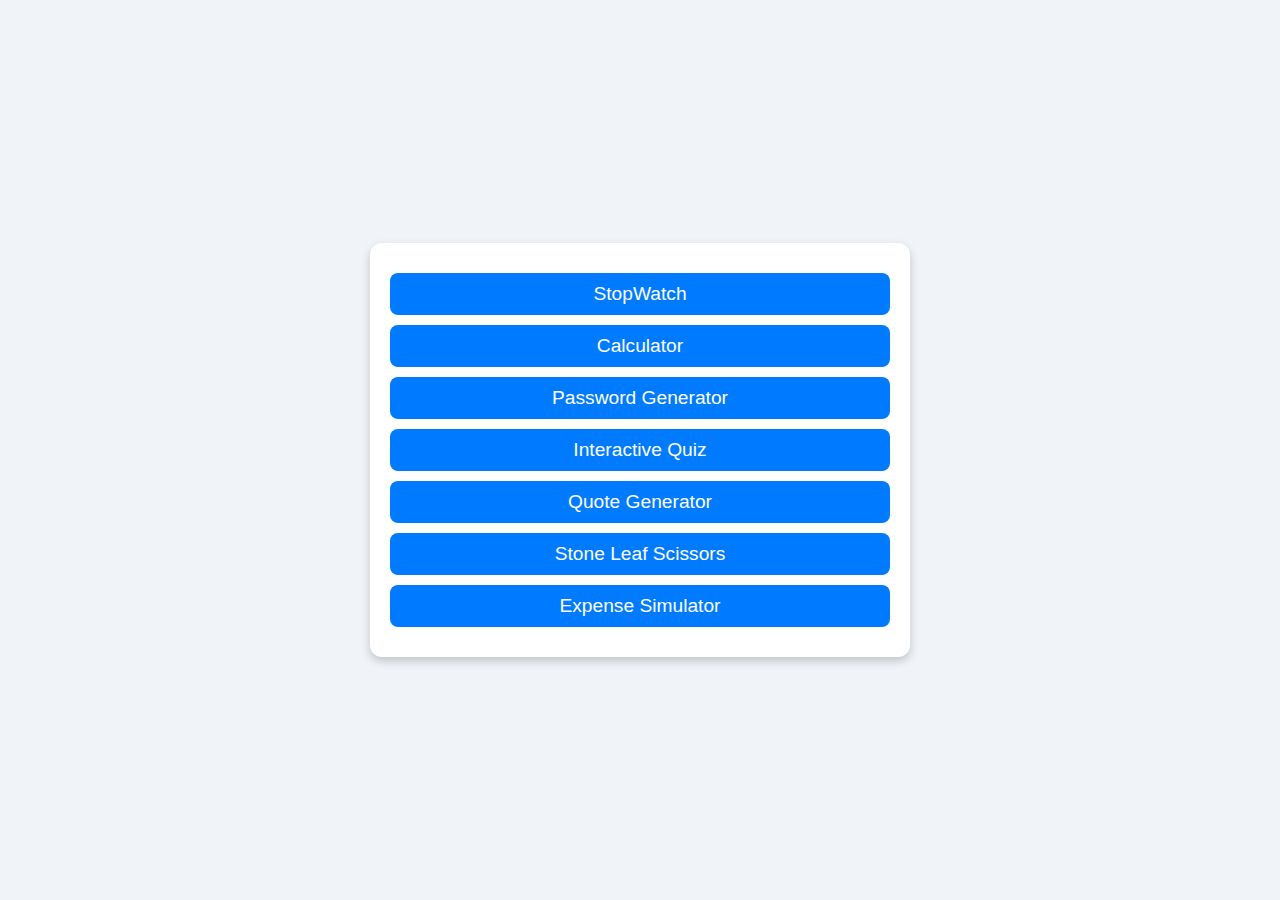
<file: index.html>
<!DOCTYPE html>
<html lang="en">
<head>
    <meta charset="UTF-8">
    <meta name="viewport" content="width=device-width, initial-scale=1.0">
    <title>Home</title>
    <link rel="stylesheet" href="styles/index.css">
    <link rel="shortcut icon" href="favicon.png" type="image/png">
</head>
<body>
    <main>
        <a href="pages/stopwatch.html">StopWatch</a>
        <a href="pages/calculator.html">Calculator</a>
        <a href="pages/password_generator.html">Password Generator</a>
        <a href="pages/interactive_quiz.html">Interactive Quiz</a>
        <a href="pages/quotes_generator.html">Quote Generator</a>
        <a href="pages/stone_leaf_scissors.html">Stone Leaf Scissors</a>
        <a href="pages/expense_simulator.html">Expense Simulator</a>
    </main>
</body>
</html>
</file>
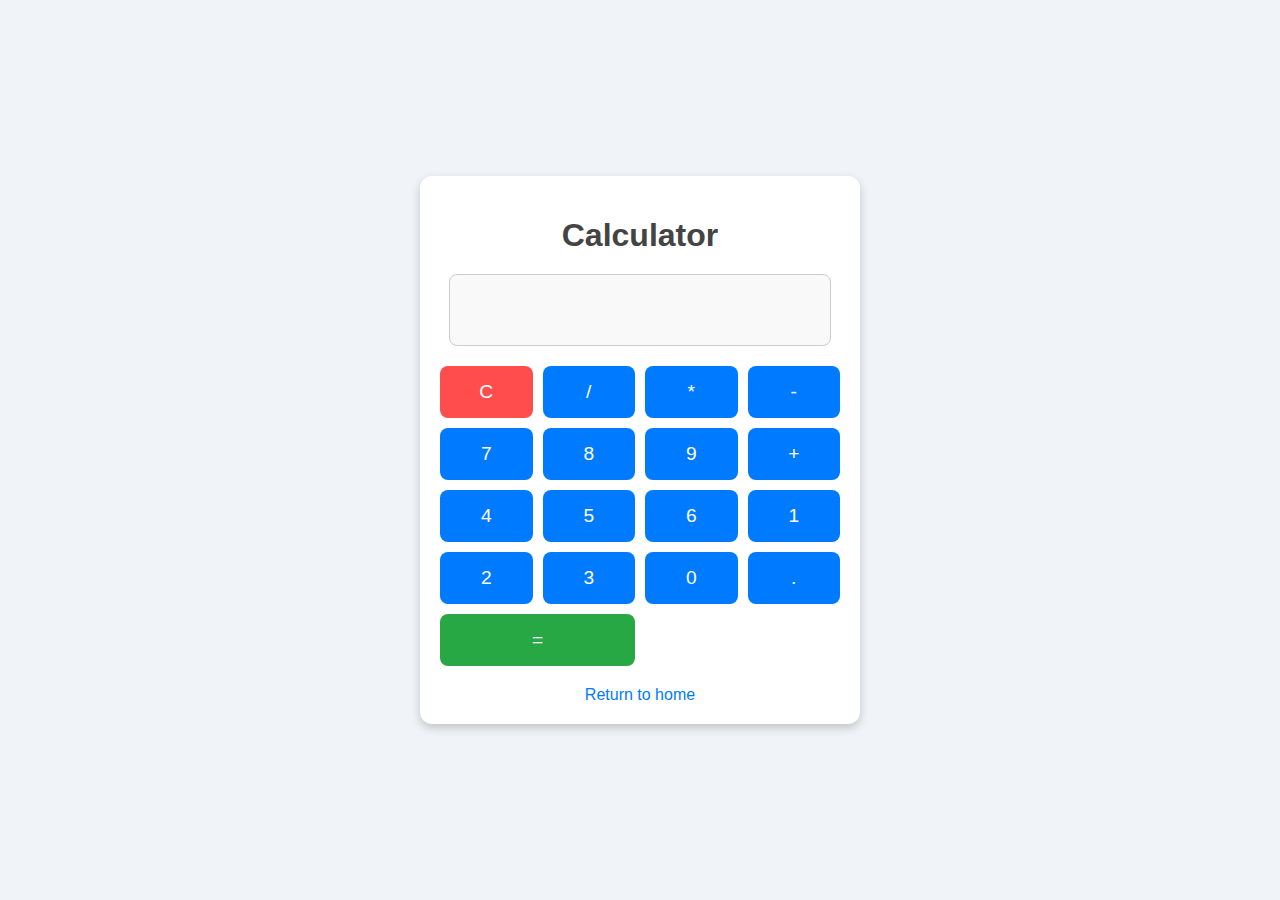
<file: pages/calculator.html>
<!DOCTYPE html>
<html lang="en">
<head>
    <meta charset="UTF-8">
    <meta name="viewport" content="width=device-width, initial-scale=1.0">
    <title>Calculator</title>
    <link rel="stylesheet" href="../styles/calculator.css">
    <link rel="shortcut icon" href="../favicon.png" type="image/png">
</head>
<body>
    <main>
        <h1>Calculator</h1>
        <div>
            <input type="text" id="display" disabled>
        </div>
        <section>
            <div>
                <button>C</button>
                <button>/</button>
                <button>*</button>
                <button>-</button>
                <button>7</button>
                <button>8</button>
                <button>9</button>
                <button>+</button>
                <button>4</button>
                <button>5</button>
                <button>6</button>
                <button>1</button>
                <button>2</button>
                <button>3</button>
                <button>0</button>
                <button>.</button>
                <button>=</button>
            </div>
        </section>
        <a href="../index.html">Return to home</a>
    </main>
    <script src="../scripts/calculator.js"></script>
</body>
</html>
</file>
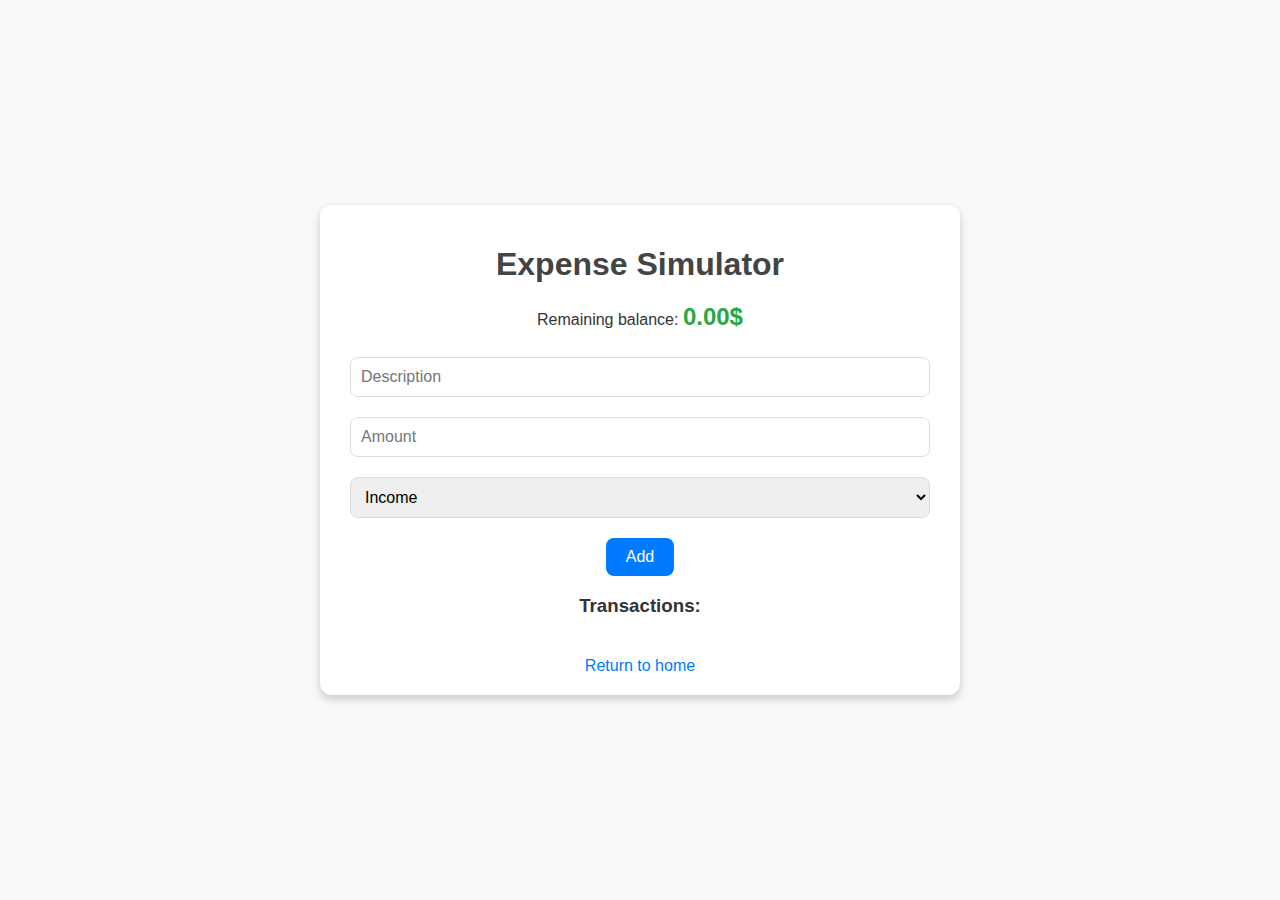
<file: pages/expense_simulator.html>
<!DOCTYPE html>
<html lang="en">
<head>
    <meta charset="UTF-8">
    <meta name="viewport" content="width=device-width, initial-scale=1.0">
    <title>Expense Simulator</title>
    <link rel="stylesheet" href="../styles/expense_simulator.css">
    <link rel="shortcut icon" href="../favicon.png" type="image/png">
</head>
<body>
    <section>
        <h1>Expense Simulator</h1>
        <div>
            <p>Remaining balance: <span id="balance">0$</span></p>
        </div>
        <div>
            <input type="text" id="description" placeholder="Description">
            <input type="number" id="amount" placeholder="Amount">
            <select id="type">
                <option value="income">Income</option>
                <option value="expense">Expense</option>
            </select>
            <button id="add-transaction">Add</button>
        </div>
        <div>
            <h3>Transactions:</h3>
            <ul id="transaction-list"></ul>
        </div>
        <a href="../index.html">Return to home</a>
    </section>
    <script src="../scripts/expense_simulator.js"></script>
</body>
</html>
</file>
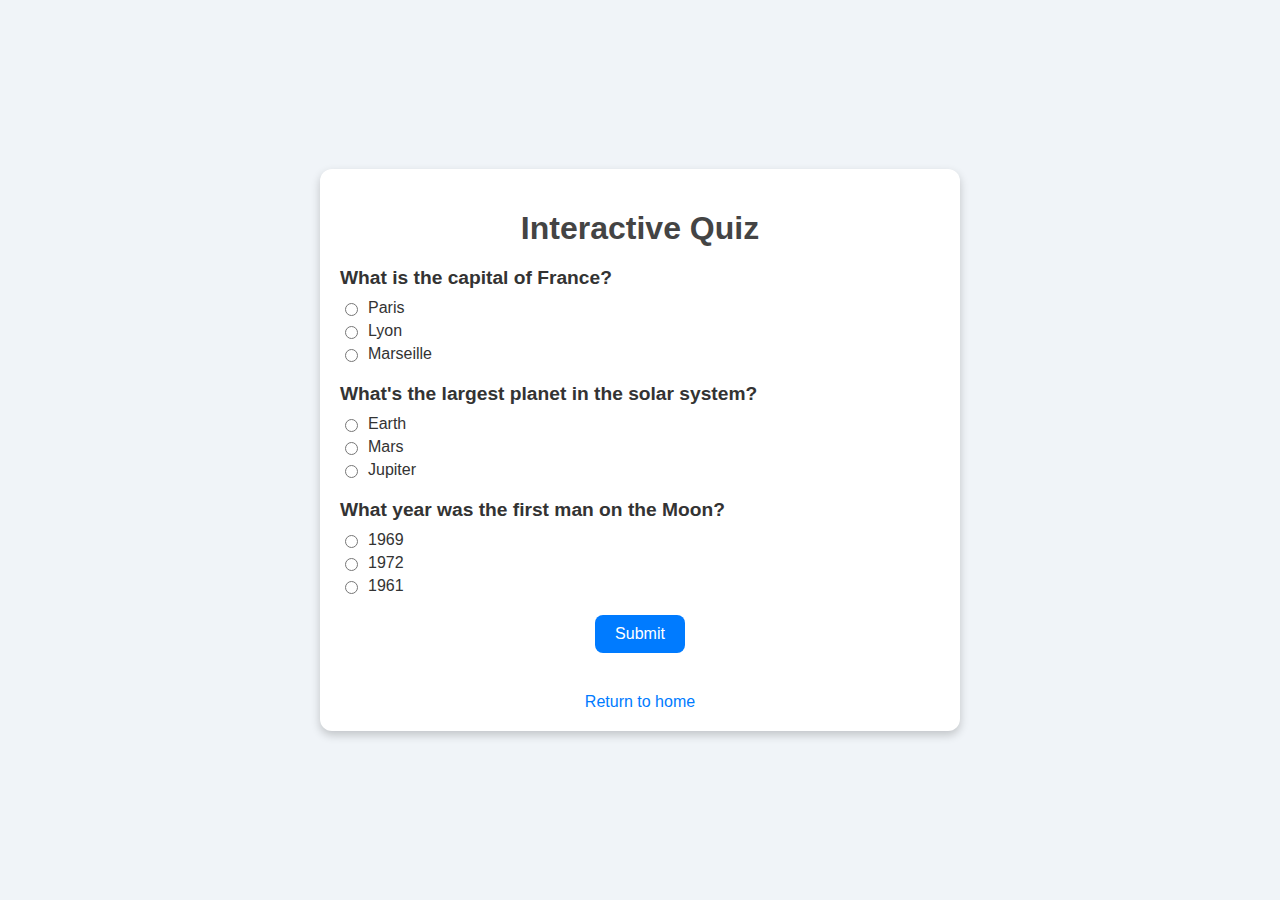
<file: pages/interactive_quiz.html>
<!DOCTYPE html>
<html lang="en">
<head>
    <meta charset="UTF-8">
    <meta name="viewport" content="width=device-width, initial-scale=1.0">
    <title>Interactive Quiz</title>
    <link rel="stylesheet" href="../styles/interactive_quiz.css">
    <link rel="shortcut icon" href="../favicon.png" type="image/png">
</head>
<body>
    <section>
        <h1>Interactive Quiz</h1>
        <div id="quiz"></div>
        <button id="submit">Submit</button>
        <div id="results"></div>
        <a href="../index.html">Return to home</a>
    </section>
    <script src="../scripts/interactive_quiz.js"></script>
</body>
</html>
</file>
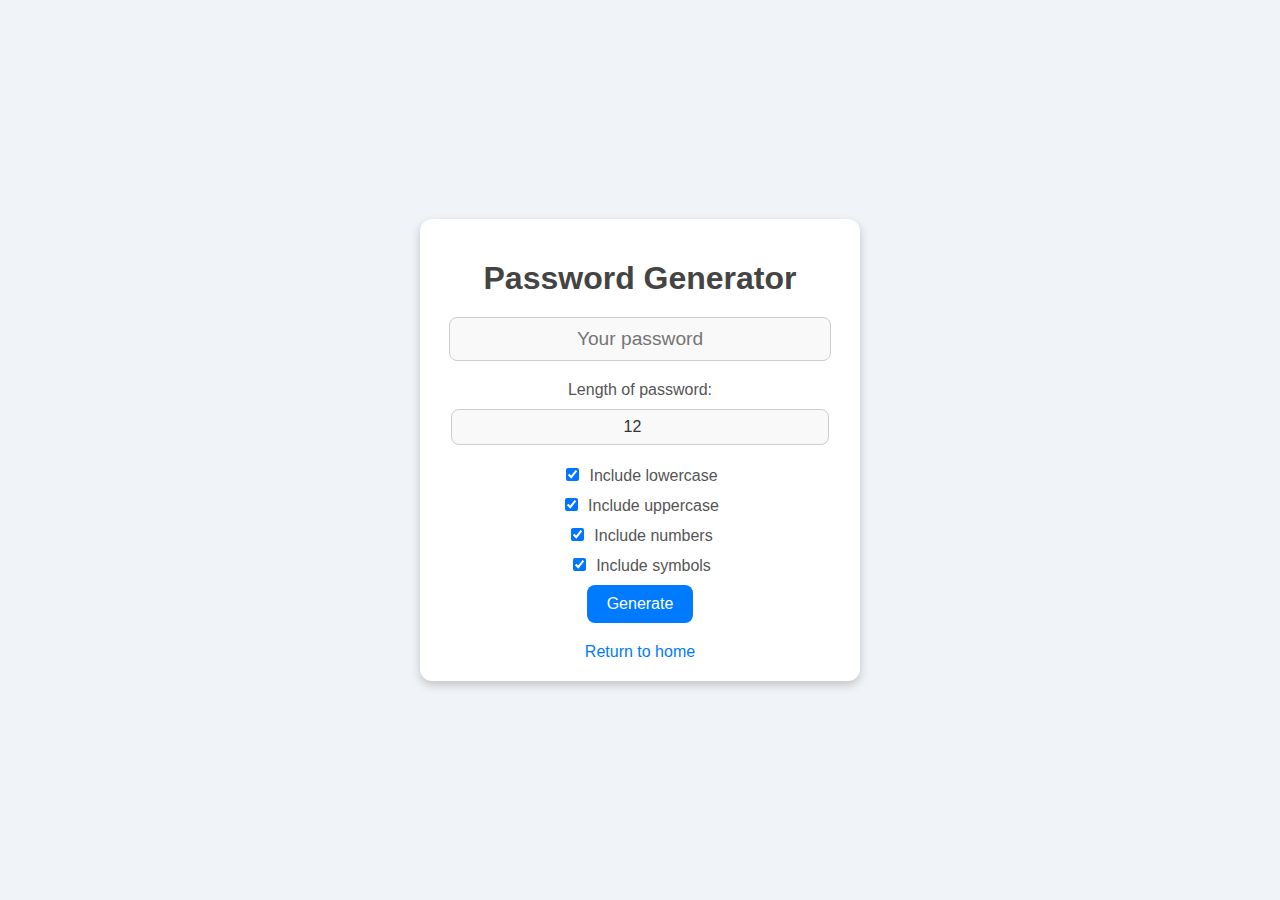
<file: pages/password_generator.html>
<!DOCTYPE html>
<html lang="en">
<head>
    <meta charset="UTF-8">
    <meta name="viewport" content="width=device-width, initial-scale=1.0">
    <title>Password Generator</title>
    <link rel="stylesheet" href="../styles/password_generator.css">
    <link rel="shortcut icon" href="../favicon.png" type="image/png">
</head>
<body>
    <section>
        <h1>Password Generator</h1>
        <div>
            <input type="text" id="password" readonly placeholder="Your password">
            <label for="length">Length of password: </label>
            <input type="number" id="length" value="12" min="4" max="32">
            <label><input type="checkbox" id="include-lowercase" checked>Include lowercase</label>
            <label><input type="checkbox" id="include-uppercase" checked>Include uppercase</label>
            <label><input type="checkbox" id="include-numbers" checked>Include numbers</label>
            <label><input type="checkbox" id="include-symbols" checked>Include symbols</label>
            <button id="generate">Generate</button>
        </div>
        <a href="../index.html">Return to home</a>
    </section>
    <script src="../scripts/password_generator.js"></script>
</body>
</html>
</file>
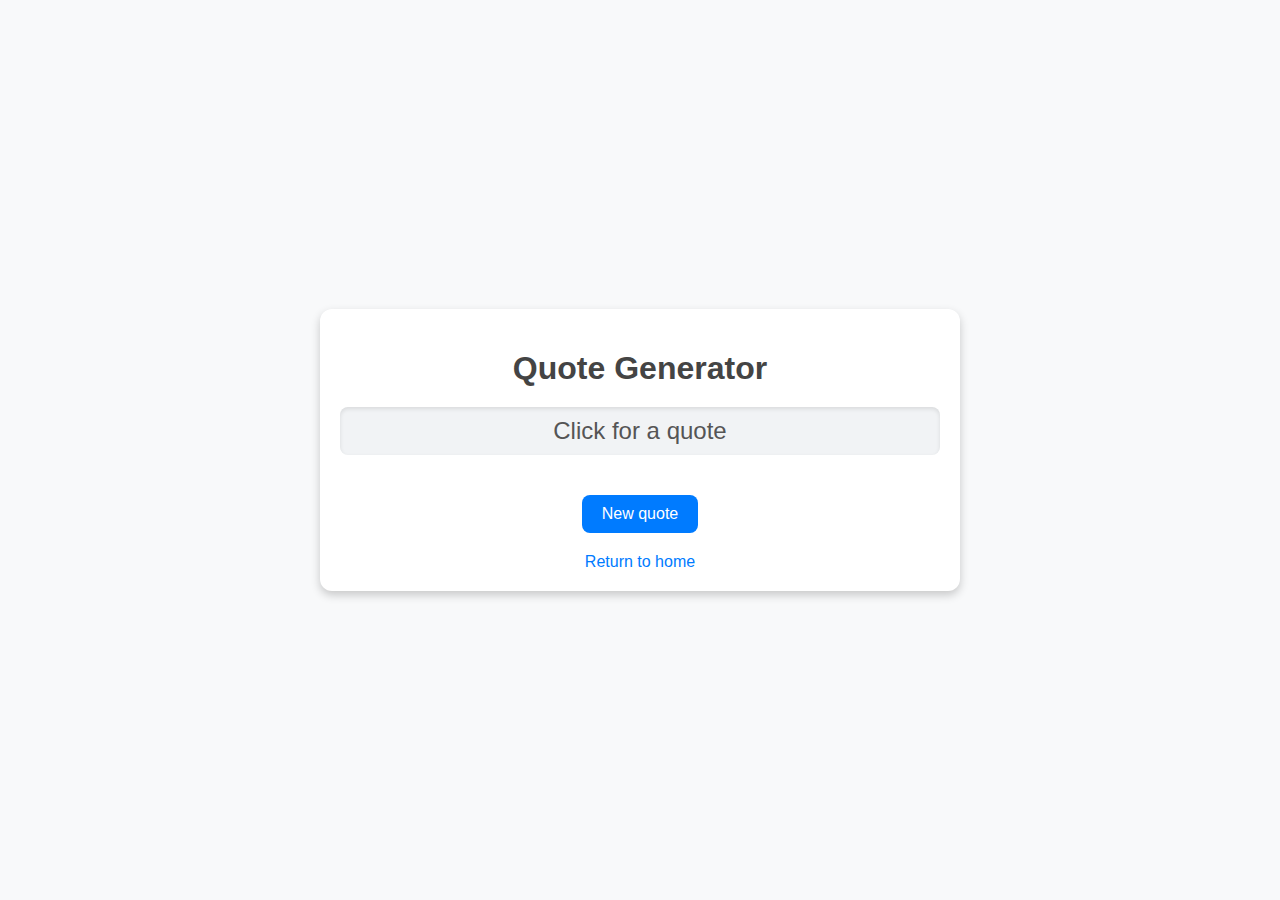
<file: pages/quotes_generator.html>
<!DOCTYPE html>
<html lang="en">
<head>
    <meta charset="UTF-8">
    <meta name="viewport" content="width=device-width, initial-scale=1.0">
    <title>Quote Generator</title>
    <link rel="stylesheet" href="../styles/quotes_generator.css">
    <link rel="shortcut icon" href="../favicon.png" type="image/png">
</head>
<body>
    <section>
        <h1>Quote Generator</h1>
        <p id="quote">Click for a quote</p>
        <button id="new-quote">New quote</button>
        <div>
            <a href="../index.html">Return to home</a>
        </div>
    </section>
    <script src="../scripts/quotes_generator.js" async></script>
</body>
</html>
</file>
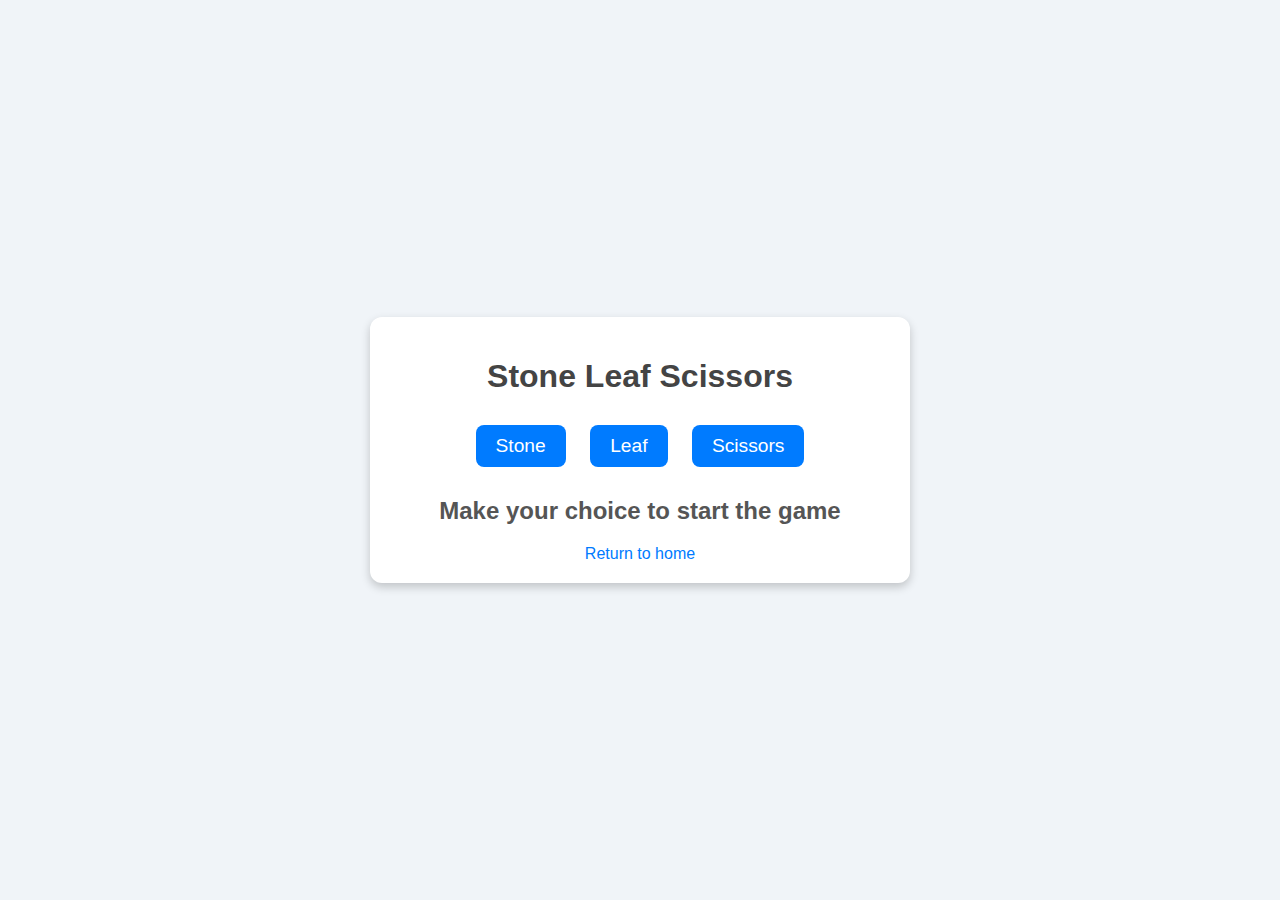
<file: pages/stone_leaf_scissors.html>
<!DOCTYPE html>
<html lang="en">
<head>
    <meta charset="UTF-8">
    <meta name="viewport" content="width=device-width, initial-scale=1.0">
    <title>Stone Leaf Scissors</title>
    <link rel="stylesheet" href="../styles/stone_leaf_scissors.css">
    <link rel="shortcut icon" href="../favicon.png" type="image/png">
</head>
<body>
    <section>
        <h1>Stone Leaf Scissors</h1>
        <div>
            <button data-choice="stone">Stone</button>
            <button data-choice="leaf">Leaf</button>
            <button data-choice="scissors">Scissors</button>
        </div>
        <div id="result">
            <p>Make your choice to start the game</p>
        </div>
        <a href="../index.html">Return to home</a>
    </section>
    <script src="../scripts/stone_leaf_scissors.js"></script>
</body>
</html>
</file>
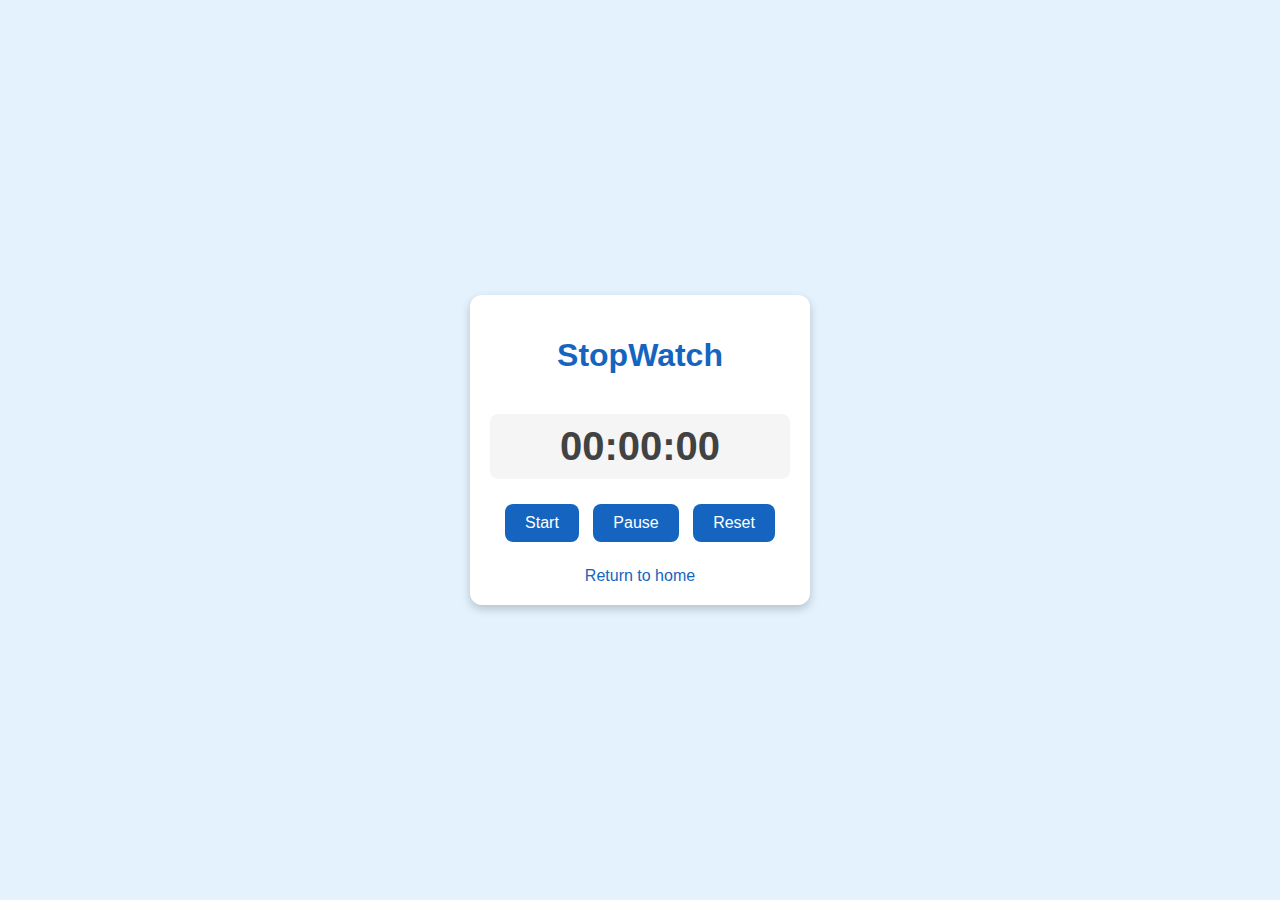
<file: pages/stopwatch.html>
<!DOCTYPE html>
<html lang="en">
<head>
    <meta charset="UTF-8">
    <meta name="viewport" content="width=device-width, initial-scale=1.0">
    <title>StopWatch</title>
    <link rel="stylesheet" href="../styles/stopwatch.css">
    <link rel="shortcut icon" href="../favicon.png" type="image/png">
</head>
<body>
    <section>
        <h1>StopWatch</h1>
        <p id="timer">00:00:00</p>
        <button id="start">Start</button>
        <button id="pause">Pause</button>
        <button id="reset">Reset</button>
        <a href="../index.html">Return to home</a>
    </section>
    <script src="../scripts/stopwatch.js"></script>
</body>
</html>
</file>
<file: styles/index.css>
/* Global styles */
body {
    font-family: Arial, sans-serif;
    background-color: #f0f4f8;
    display: flex;
    justify-content: center;
    align-items: center;
    min-height: 100vh;
    margin: 0;
    color: #333;
}

main {
    background-color: #ffffff;
    padding: 20px;
    border-radius: 12px;
    box-shadow: 0 4px 10px rgba(0, 0, 0, 0.2);
    text-align: center;
    max-width: 500px;
    width: 100%;
}

/* Link styles */
main a {
    display: block;
    margin: 10px 0;
    padding: 10px;
    background-color: #007bff;
    color: #ffffff;
    text-decoration: none;
    font-size: 1.2rem;
    border-radius: 8px;
    transition: background-color 0.3s, transform 0.2s;
}

main a:hover {
    background-color: #0056b3;
    transform: scale(1.05);
}

main a:active {
    background-color: #003f8c;
    transform: scale(1);
}

/* Responsive design */
@media (max-width: 400px) {
    main {
        padding: 15px;
    }

    main a {
        font-size: 1rem;
        padding: 8px;
    }
}
</file>
<file: styles/calculator.css>
/* Global styles */
body {
    font-family: Arial, sans-serif;
    background-color: #f0f4f8;
    display: flex;
    justify-content: center;
    align-items: center;
    min-height: 100vh;
    margin: 0;
    color: #333;
}

main {
    background-color: #fff;
    padding: 20px;
    border-radius: 12px;
    box-shadow: 0 4px 10px rgba(0, 0, 0, 0.2);
    text-align: center;
    max-width: 400px;
    width: 100%;
}

h1 {
    font-size: 2rem;
    margin-bottom: 20px;
    color: #444;
}

/* Display styles */
#display {
    width: 90%;
    height: 50px;
    font-size: 1.5rem;
    text-align: right;
    padding: 10px;
    border: 1px solid #ccc;
    border-radius: 8px;
    margin-bottom: 20px;
    background-color: #f9f9f9;
    color: #333;
}

#display:disabled {
    cursor: not-allowed;
}

/* Buttons container */
section div {
    display: grid;
    grid-template-columns: repeat(4, 1fr);
    gap: 10px;
}

/* Button styles */
button {
    background-color: #007bff;
    color: #fff;
    border: none;
    border-radius: 8px;
    padding: 15px;
    font-size: 1.2rem;
    cursor: pointer;
    transition: background-color 0.3s;
}

button:hover {
    background-color: #0056b3;
}

button:active {
    background-color: #003f8c;
}

/* Special buttons */
button:nth-child(1) { /* Clear button */
    background-color: #ff4d4d;
}

button:nth-child(1):hover {
    background-color: #e60000;
}

button:nth-child(17) { /* Equals button */
    grid-column: span 2;
    background-color: #28a745;
}

button:nth-child(17):hover {
    background-color: #1e7e34;
}

/* Link styles */
a {
    display: inline-block;
    margin-top: 20px;
    color: #007bff;
    text-decoration: none;
    font-size: 1rem;
    transition: color 0.3s;
}

a:hover {
    color: #0056b3;
}

/* Responsive design */
@media (max-width: 500px) {
    button {
        padding: 10px;
        font-size: 1rem;
    }

    h1 {
        font-size: 1.5rem;
    }

    #display {
        font-size: 1.2rem;
    }
}
</file>
<file: styles/expense_simulator.css>
/* Global styles */
body {
    font-family: Arial, sans-serif;
    background-color: #f8f9fa;
    display: flex;
    justify-content: center;
    align-items: center;
    min-height: 100vh;
    margin: 0;
    color: #333;
}

section {
    background-color: #ffffff;
    padding: 20px;
    border-radius: 12px;
    box-shadow: 0 4px 10px rgba(0, 0, 0, 0.2);
    text-align: center;
    max-width: 600px;
    width: 100%;
}

h1 {
    font-size: 2rem;
    margin-bottom: 20px;
    color: #444;
}

/* Balance display */
#balance {
    font-weight: bold;
    color: #28a745;
    font-size: 1.5rem;
}

/* Input and controls */
input[type="text"],
input[type="number"],
select {
    width: calc(100% - 20px);
    margin: 10px 0;
    padding: 10px;
    border: 1px solid #ddd;
    border-radius: 8px;
    font-size: 1rem;
    box-sizing: border-box;
}

button {
    background-color: #007bff;
    color: #ffffff;
    border: none;
    border-radius: 8px;
    padding: 10px 20px;
    font-size: 1rem;
    cursor: pointer;
    transition: background-color 0.3s;
    margin-top: 10px;
}

button:hover {
    background-color: #0056b3;
}

button:active {
    background-color: #003f8c;
}

/* Transaction list */
#transaction-list {
    list-style-type: none;
    padding: 0;
    margin: 20px 0;
    text-align: left;
}

#transaction-list li {
    padding: 10px;
    margin: 5px 0;
    background-color: #f1f3f5;
    border-radius: 8px;
    display: flex;
    justify-content: space-between;
    box-shadow: 0 2px 4px rgba(0, 0, 0, 0.1);
}

#transaction-list li.income {
    border-left: 5px solid #28a745;
    color: #28a745;
}

#transaction-list li.expense {
    border-left: 5px solid #dc3545;
    color: #dc3545;
}

/* Link styles */
a {
    display: inline-block;
    margin-top: 20px;
    color: #007bff;
    text-decoration: none;
    font-size: 1rem;
    transition: color 0.3s;
}

a:hover {
    color: #0056b3;
}

/* Responsive design */
@media (max-width: 400px) {
    section {
        padding: 15px;
    }

    h1 {
        font-size: 1.5rem;
    }

    button {
        font-size: 0.9rem;
        padding: 8px 15px;
    }

    input[type="text"],
    input[type="number"],
    select {
        font-size: 0.9rem;
    }

    #balance {
        font-size: 1.2rem;
    }
}
</file>
<file: styles/interactive_quiz.css>
/* Global styles */
body {
    font-family: Arial, sans-serif;
    background-color: #f0f4f8;
    display: flex;
    justify-content: center;
    align-items: center;
    min-height: 100vh;
    margin: 0;
    color: #333;
}

section {
    background-color: #ffffff;
    padding: 20px;
    border-radius: 12px;
    box-shadow: 0 4px 10px rgba(0, 0, 0, 0.2);
    max-width: 600px;
    width: 100%;
    text-align: center;
}

h1 {
    font-size: 2rem;
    margin-bottom: 20px;
    color: #444;
}

/* Quiz container */
#quiz {
    text-align: left;
    margin-bottom: 20px;
}

.question {
    font-size: 1.2rem;
    font-weight: bold;
    margin: 10px 0;
}

.answers {
    list-style-type: none;
    padding: 0;
    margin: 0 0 20px 0;
}

.answers li {
    margin: 5px 0;
}

label {
    cursor: pointer;
    display: flex;
    align-items: center;
}

input[type="radio"] {
    margin-right: 10px;
}

/* Submit button */
#submit {
    background-color: #007bff;
    color: #ffffff;
    border: none;
    border-radius: 8px;
    padding: 10px 20px;
    font-size: 1rem;
    cursor: pointer;
    transition: background-color 0.3s, transform 0.2s;
}

#submit:hover {
    background-color: #0056b3;
    transform: scale(1.05);
}

#submit:active {
    background-color: #003f8c;
    transform: scale(1);
}

/* Results container */
#results {
    font-size: 1.2rem;
    font-weight: bold;
    color: #28a745;
    margin-top: 20px;
}

/* Return to home link */
a {
    display: inline-block;
    margin-top: 20px;
    color: #007bff;
    text-decoration: none;
    font-size: 1rem;
    transition: color 0.3s;
}

a:hover {
    color: #0056b3;
}

/* Responsive design */
@media (max-width: 400px) {
    section {
        padding: 15px;
    }

    h1 {
        font-size: 1.5rem;
    }

    #submit {
        font-size: 0.9rem;
        padding: 8px 15px;
    }

    .question {
        font-size: 1rem;
    }

    #results {
        font-size: 1rem;
    }
}
</file>
<file: styles/password_generator.css>
/* Global styles */
body {
    font-family: Arial, sans-serif;
    background-color: #f0f4f8;
    display: flex;
    justify-content: center;
    align-items: center;
    min-height: 100vh;
    margin: 0;
    color: #333;
}

section {
    background-color: #fff;
    padding: 20px;
    border-radius: 12px;
    box-shadow: 0 4px 10px rgba(0, 0, 0, 0.2);
    text-align: center;
    max-width: 400px;
    width: 100%;
}

h1 {
    font-size: 2rem;
    margin-bottom: 20px;
    color: #444;
}

/* Password display */
#password {
    width: 90%;
    padding: 10px;
    font-size: 1.2rem;
    text-align: center;
    border: 1px solid #ccc;
    border-radius: 8px;
    margin-bottom: 20px;
    background-color: #f9f9f9;
    color: #333;
}

#password:focus {
    outline: none;
    border-color: #007bff;
    box-shadow: 0 0 5px rgba(0, 123, 255, 0.5);
}

/* Form labels and inputs */
label {
    display: block;
    margin-bottom: 10px;
    font-size: 1rem;
    color: #555;
}

input[type="number"] {
    width: 90%;
    padding: 8px;
    font-size: 1rem;
    text-align: center;
    border: 1px solid #ccc;
    border-radius: 8px;
    margin-bottom: 20px;
    background-color: #f9f9f9;
    color: #333;
}

input[type="checkbox"] {
    margin-right: 10px;
}

/* Generate button */
button {
    background-color: #007bff;
    color: #fff;
    border: none;
    border-radius: 8px;
    padding: 10px 20px;
    font-size: 1rem;
    cursor: pointer;
    transition: background-color 0.3s;
}

button:hover {
    background-color: #0056b3;
}

button:active {
    background-color: #003f8c;
}

/* Link styles */
a {
    display: inline-block;
    margin-top: 20px;
    color: #007bff;
    text-decoration: none;
    font-size: 1rem;
    transition: color 0.3s;
}

a:hover {
    color: #0056b3;
}

/* Responsive design */
@media (max-width: 400px) {
    section {
        padding: 15px;
    }

    h1 {
        font-size: 1.5rem;
    }

    #password {
        font-size: 1rem;
    }

    button {
        font-size: 0.9rem;
        padding: 8px 15px;
    }
}
</file>
<file: styles/quotes_generator.css>
/* Global styles */
body {
    font-family: Arial, sans-serif;
    background-color: #f8f9fa;
    display: flex;
    justify-content: center;
    align-items: center;
    min-height: 100vh;
    margin: 0;
    color: #333;
}

section {
    background-color: #ffffff;
    padding: 20px;
    border-radius: 12px;
    box-shadow: 0 4px 10px rgba(0, 0, 0, 0.2);
    text-align: center;
    max-width: 600px;
    width: 100%;
}

h1 {
    font-size: 2rem;
    margin-bottom: 20px;
    color: #444;
}

/* Quote display */
#quote {
    font-size: 1.5rem;
    margin: 20px 0;
    padding: 10px;
    background-color: #f1f3f5;
    border-radius: 8px;
    color: #555;
    box-shadow: inset 0 2px 4px rgba(0, 0, 0, 0.1);
}

/* Button styles */
button {
    background-color: #007bff;
    color: #ffffff;
    border: none;
    border-radius: 8px;
    padding: 10px 20px;
    font-size: 1rem;
    cursor: pointer;
    transition: background-color 0.3s;
    margin-top: 20px;
}

button:hover {
    background-color: #0056b3;
}

button:active {
    background-color: #003f8c;
}

/* Link styles */
a {
    display: inline-block;
    margin-top: 20px;
    color: #007bff;
    text-decoration: none;
    font-size: 1rem;
    transition: color 0.3s;
}

a:hover {
    color: #0056b3;
}

/* Responsive design */
@media (max-width: 400px) {
    section {
        padding: 15px;
    }

    h1 {
        font-size: 1.5rem;
    }

    #quote {
        font-size: 1.2rem;
    }

    button {
        font-size: 0.9rem;
        padding: 8px 15px;
    }
}
</file>
<file: styles/stone_leaf_scissors.css>
/* Global styles */
body {
    font-family: Arial, sans-serif;
    background-color: #f0f4f8;
    display: flex;
    justify-content: center;
    align-items: center;
    min-height: 100vh;
    margin: 0;
    color: #333;
}

section {
    background-color: #ffffff;
    padding: 20px;
    border-radius: 12px;
    box-shadow: 0 4px 10px rgba(0, 0, 0, 0.2);
    text-align: center;
    max-width: 500px;
    width: 100%;
}

h1 {
    font-size: 2rem;
    margin-bottom: 20px;
    color: #444;
}

/* Button styles */
button {
    background-color: #007bff;
    color: #ffffff;
    border: none;
    border-radius: 8px;
    padding: 10px 20px;
    font-size: 1.2rem;
    cursor: pointer;
    margin: 10px;
    transition: background-color 0.3s, transform 0.2s;
}

button:hover {
    background-color: #0056b3;
    transform: scale(1.1);
}

button:active {
    background-color: #003f8c;
    transform: scale(1);
}

/* Result display */
#result {
    margin-top: 20px;
    font-size: 1.5rem;
    font-weight: bold;
    color: #555;
}

#result p {
    margin: 0;
}

/* Link styles */
a {
    display: inline-block;
    margin-top: 20px;
    color: #007bff;
    text-decoration: none;
    font-size: 1rem;
    transition: color 0.3s;
}

a:hover {
    color: #0056b3;
}

/* Responsive design */
@media (max-width: 400px) {
    section {
        padding: 15px;
    }

    h1 {
        font-size: 1.5rem;
    }

    button {
        font-size: 1rem;
        padding: 8px 15px;
    }

    #result {
        font-size: 1.2rem;
    }
}
</file>
<file: styles/stopwatch.css>
/* Global styles */
body {
    font-family: Arial, sans-serif;
    background-color: #e3f2fd;
    display: flex;
    justify-content: center;
    align-items: center;
    min-height: 100vh;
    margin: 0;
    color: #333;
}

section {
    background-color: #ffffff;
    padding: 20px;
    border-radius: 12px;
    box-shadow: 0 4px 10px rgba(0, 0, 0, 0.2);
    text-align: center;
    max-width: 300px;
    width: 100%;
}

h1 {
    font-size: 2rem;
    margin-bottom: 20px;
    color: #1565c0;
}

/* Timer display */
#timer {
    font-size: 2.5rem;
    margin: 20px 0;
    color: #424242;
    font-weight: bold;
    background-color: #f5f5f5;
    padding: 10px;
    border-radius: 8px;
    display: inline-block;
    width: 100%;
    box-sizing: border-box;
}

/* Buttons styles */
button {
    background-color: #1565c0;
    color: #ffffff;
    border: none;
    border-radius: 8px;
    padding: 10px 20px;
    font-size: 1rem;
    cursor: pointer;
    margin: 5px;
    transition: background-color 0.3s;
}

button:hover {
    background-color: #0d47a1;
}

button:active {
    background-color: #083b7a;
}

/* Link styles */
a {
    display: inline-block;
    margin-top: 20px;
    color: #1565c0;
    text-decoration: none;
    font-size: 1rem;
    transition: color 0.3s;
}

a:hover {
    color: #0d47a1;
}

/* Responsive design */
@media (max-width: 400px) {
    section {
        padding: 15px;
    }

    h1 {
        font-size: 1.5rem;
    }

    #timer {
        font-size: 2rem;
    }

    button {
        font-size: 0.9rem;
        padding: 8px 15px;
    }
}
</file>
